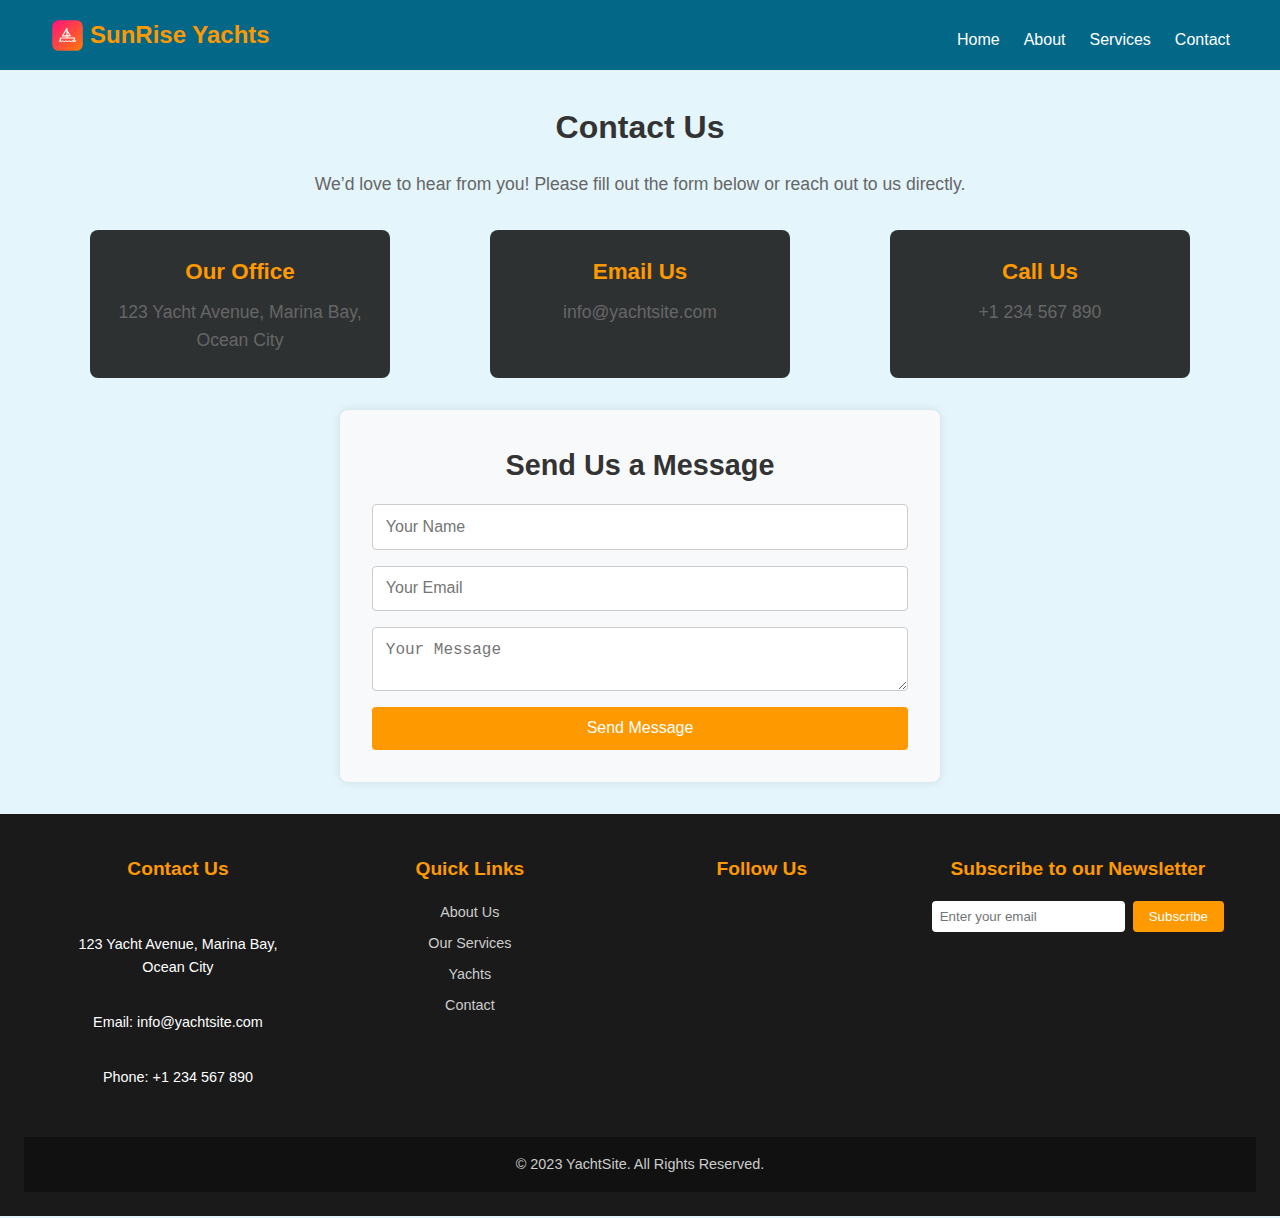
<file: contact.html>
<!DOCTYPE html>
<html lang="en">
<head>
    <meta charset="UTF-8">
    <meta name="viewport" content="width=device-width, initial-scale=1.0">
    <title>Contact Us | YachtSite</title>
    <link rel="stylesheet" href="style.css">
</head>
<body>
    <!-- Header with Navigation -->
    <header>
        <nav>
          <div class="logo">
            <img src="logo.svg" alt="" />
            <span>SunRise Yachts</span>
          </div>
          <button class="hamburger-menu">&#9776;</button>
          <ul class="nav-links">
            <li><a href="index.html">Home</a></li>
            <li><a href="about.html">About</a></li>
            <li><a href="services.html">Services</a></li>
            <li><a href="contact.html">Contact</a></li>
          </ul>
        </nav>
      </header>

    <!-- Contact Page Content -->
    <main class="contact-content">
        <h2>Contact Us</h2>
        <p>We’d love to hear from you! Please fill out the form below or reach out to us directly.</p>

        <!-- Contact Information Section -->
        <section class="contact-info">
            <div class="info-box">
                <h3>Our Office</h3>
                <p>123 Yacht Avenue, Marina Bay, Ocean City</p>
            </div>
            <div class="info-box">
                <h3>Email Us</h3>
                <p>info@yachtsite.com</p>
            </div>
            <div class="info-box">
                <h3>Call Us</h3>
                <p>+1 234 567 890</p>
            </div>
        </section>

        <!-- Contact Form Section -->
        <section class="contact-form-section">
            <h3>Send Us a Message</h3>
            <form action="mailto:info@yachtsite.com" method="POST" enctype="text/plain">
                <input type="text" name="name" placeholder="Your Name" required>
                <input type="email" name="email" placeholder="Your Email" required>
                <textarea name="message" placeholder="Your Message" required></textarea>
                <button type="submit">Send Message</button>
            </form>
        </section>
    </main>

    <!-- Footer -->
    <footer>
        <div class="footer-container">
            <!-- Contact Information -->
            <div class="footer-section contact-info">
              <h3>Contact Us</h3>
              <p>123 Yacht Avenue, Marina Bay, Ocean City</p>
              <p>Email: info@yachtsite.com</p>
              <p>Phone: +1 234 567 890</p>
            </div>
        
            <!-- Quick Links -->
            <div class="footer-section quick-links">
              <h3>Quick Links</h3>
              <ul>
                <li><a href="about.html">About Us</a></li>
                <li><a href="services.html">Our Services</a></li>
                <li><a href="yachts.html">Yachts</a></li>
                <li><a href="contact.html">Contact</a></li>
              </ul>
            </div>
        
            <!-- Social Media Icons -->
            <div class="footer-section social-media">
              <h3>Follow Us</h3>
              <div class="social-icons">
                <a href="#"><i class="fab fa-facebook-f"></i></a>
                <a href="#"><i class="fab fa-twitter"></i></a>
                <a href="#"><i class="fab fa-instagram"></i></a>
                <a href="#"><i class="fab fa-linkedin-in"></i></a>
              </div>
            </div>
        
            <!-- Newsletter Subscription -->
            <div class="footer-section newsletter">
              <h3>Subscribe to our Newsletter</h3>
              <form>
                <input type="email" placeholder="Enter your email">
                <button type="submit">Subscribe</button>
              </form>
            </div>
          </div>
          <div class="footer-bottom">
            <p>&copy; 2023 YachtSite. All Rights Reserved.</p>
          </div>
    </footer>

    <script src="script.js"></script>
</body>
</html>
</file>
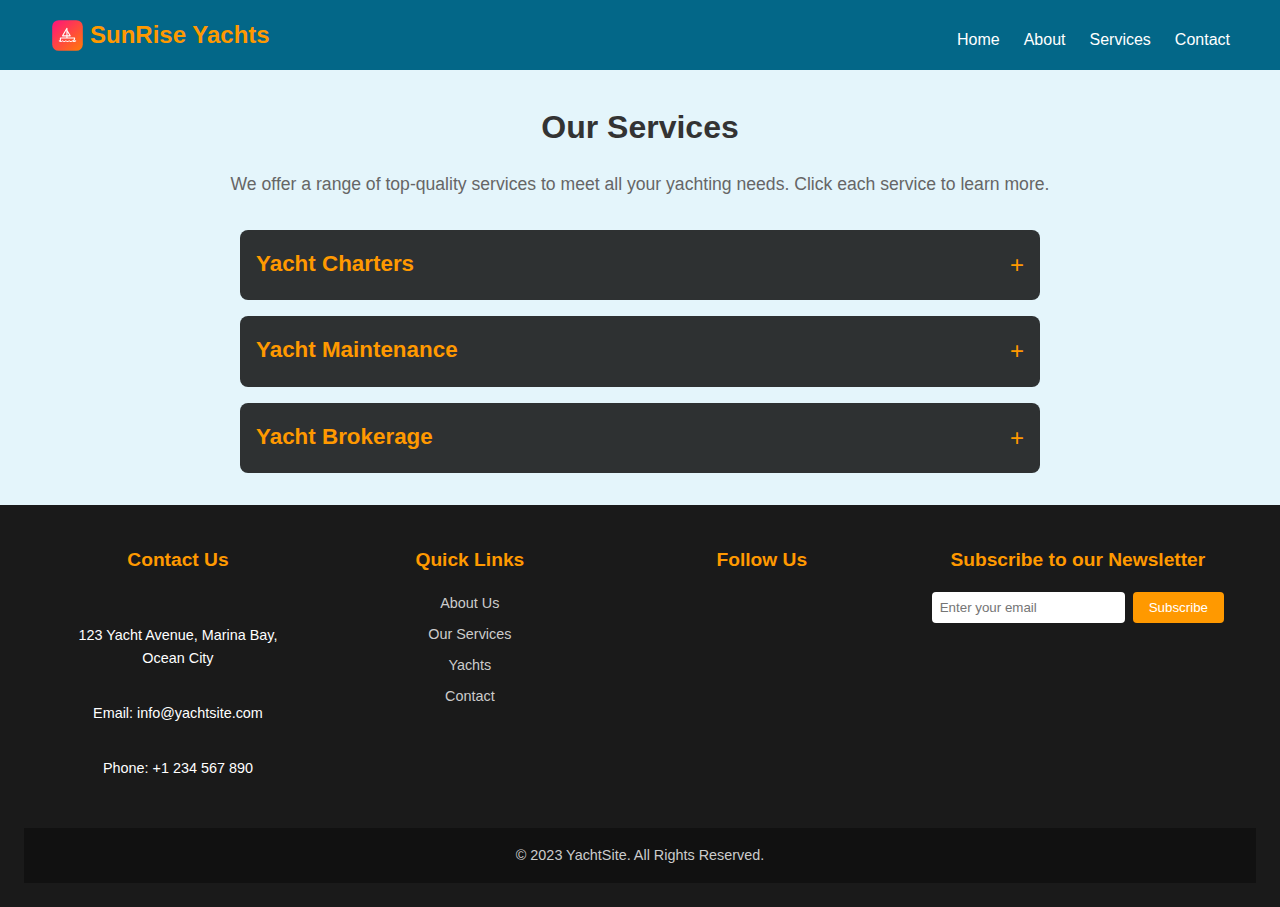
<file: services.html>
<!DOCTYPE html>
<html lang="en">
<head>
    <meta charset="UTF-8">
    <meta name="viewport" content="width=device-width, initial-scale=1.0">
    <title>Our Services | YachtSite</title>
    <link rel="stylesheet" href="style.css">
</head>
<body>
    <!-- Header with Navigation -->
    <header>
        <nav>
          <div class="logo">
            <img src="logo.svg" alt="" />
            <span>SunRise Yachts</span>
          </div>
          <button class="hamburger-menu">&#9776;</button>
          <ul class="nav-links">
            <li><a href="index.html">Home</a></li>
            <li><a href="about.html">About</a></li>
            <li><a href="services.html">Services</a></li>
            <li><a href="contact.html">Contact</a></li>
          </ul>
        </nav>
      </header>

    <!-- Services Content Section -->
    <main class="services-content">
        <h2>Our Services</h2>
        <p>We offer a range of top-quality services to meet all your yachting needs. Click each service to learn more.</p>

        <!-- Accordion for Services -->
        <div class="accordion">
            <div class="accordion-item">
                <div class="accordion-title">
                    <h3>Yacht Charters</h3>
                    <span class="accordion-toggle">+</span>
                </div>
                <div class="accordion-content">
                    <p>Experience exclusive yacht charters, tailored for luxury, comfort, and adventure. Our charters offer world-class amenities and unparalleled ocean views for you and your guests.</p>
                </div>
            </div>

            <div class="accordion-item">
                <div class="accordion-title">
                    <h3>Yacht Maintenance</h3>
                    <span class="accordion-toggle">+</span>
                </div>
                <div class="accordion-content">
                    <p>Our maintenance service keeps your yacht in top shape, with regular inspections, repairs, and upgrades. We ensure your vessel is safe, clean, and ready for your next journey.</p>
                </div>
            </div>

            <div class="accordion-item">
                <div class="accordion-title">
                    <h3>Yacht Brokerage</h3>
                    <span class="accordion-toggle">+</span>
                </div>
                <div class="accordion-content">
                    <p>Looking to buy or sell a yacht? Our experienced brokers will guide you through every step, from initial inquiry to final sale, ensuring you get the best deal possible.</p>
                </div>
            </div>
        </div>
    </main>

    <!-- Footer -->
    <footer>
        <div class="footer-container">
            <!-- Contact Information -->
            <div class="footer-section contact-info">
              <h3>Contact Us</h3>
              <p>123 Yacht Avenue, Marina Bay, Ocean City</p>
              <p>Email: info@yachtsite.com</p>
              <p>Phone: +1 234 567 890</p>
            </div>
        
            <!-- Quick Links -->
            <div class="footer-section quick-links">
              <h3>Quick Links</h3>
              <ul>
                <li><a href="about.html">About Us</a></li>
                <li><a href="services.html">Our Services</a></li>
                <li><a href="yachts.html">Yachts</a></li>
                <li><a href="contact.html">Contact</a></li>
              </ul>
            </div>
        
            <!-- Social Media Icons -->
            <div class="footer-section social-media">
              <h3>Follow Us</h3>
              <div class="social-icons">
                <a href="#"><i class="fab fa-facebook-f"></i></a>
                <a href="#"><i class="fab fa-twitter"></i></a>
                <a href="#"><i class="fab fa-instagram"></i></a>
                <a href="#"><i class="fab fa-linkedin-in"></i></a>
              </div>
            </div>
        
            <!-- Newsletter Subscription -->
            <div class="footer-section newsletter">
              <h3>Subscribe to our Newsletter</h3>
              <form>
                <input type="email" placeholder="Enter your email">
                <button type="submit">Subscribe</button>
              </form>
            </div>
          </div>
          <div class="footer-bottom">
            <p>&copy; 2023 YachtSite. All Rights Reserved.</p>
          </div>
    </footer>

    <script src="script.js"></script>
</body>
</html>
</file>
<file: style.css>
/* Reset */
* {
    box-sizing: border-box;
    margin: 0;
    padding: 0;
  }
  
  body {
    font-family: Arial, sans-serif;
    color: #023047;
    background-color: #e4f5fb;
    line-height: 1.6;
  }
  
  /* Header */
  header {
    background-color: #036788;
    padding: 1rem 2rem;
    color: #ffffff;
  }

  nav{
    display: flex;
    align-items: center;
    justify-content: space-between;
  }

  .logo{
    display: flex;
    align-items: center;
    gap: 5px;
  }

  header .logo span{
    font-size: 1.5rem;
    font-weight: bold;
  }
  
  header .logo img{
    height: 35px;
    width: 35px;
  }
  
  .hamburger-menu {
    display: none;
    font-size: 1.5rem;
    background: none;
    color: #ffffff;
    border: none;
    cursor: pointer;
  }
  
  /* Navbar Links */
  .nav-links {
    display: flex;
    list-style: none;
    gap: 1.5rem;
  }
  
  .nav-links li a {
    color: #ffff;
    text-decoration: none;
    font-weight: 500;
  }
  
  /* Marquee Container */
/* Container for Marquee */
.marquee {
  width: 100%;
  overflow: hidden;
  white-space: nowrap;
  box-sizing: border-box;
}

/* Marquee Text */
.marquee p {
  display: inline-block;
  padding-left: 100%; /* Start the text outside the screen */
  animation: scrollText 15s linear infinite; /* Controls speed and direction */
  font-size: 1.5rem;
  color: #006d77;
}

/* Keyframes for Scrolling Effect */
@keyframes scrollText {
  0% {
    transform: translateX(0); /* Start from the right */
  }
  100% {
    transform: translateX(-100%); /* Move to the left end */
  }
}


  /* Responsive Navbar for Mobile */
  @media (max-width: 768px) {
    .nav-links {
      display: none;
      flex-direction: column;
      padding: 1rem;
      width: 100%;
    }
  
    .nav-links.open {
      display: flex;
      max-height: 500px;
      animation: expand 0.5s ease-out forwards;

    }

    nav{
      display: block;
    }
  
  
    .hamburger-menu {
      display: block;
    }
  }

/* Tabs - Padding for Content */
.tab-content .tab-pane {
  display: none;
  padding: 1rem;
  background-color: #ffffff;
  color: #023047;
  border: 1px solid #83c5be;
  border-radius: 5px;
  max-width: 600px;
  margin: 0 auto;
}

.tab-pane.active {
  display: block;
}

  /* Image Slider */
  #slider {
    padding: 10px;
    position: relative;
    max-width: 90%;
    max-height: 70vh;
    margin: 2rem auto;
    overflow: hidden;
    border-radius: 10px;
  }
  .slides{
    width: 100%;
    height: 100%;
  }
  
  .slides img {
    width: 100%;
    height: 50%;
    display: none;
    object-fit: cover;
    transition: opacity 0.5s ease;
  }

  
  .slides img.active {
    display: block;
    object-fit: cover;
  }
  
  .slider-btn {
    position: absolute;
    top: 50%;
    transform: translateY(-50%);
    background-color: rgba(0, 0, 0, 0.5);
    color: #ffffff;
    padding: 0.5rem;
    border: none;
    cursor: pointer;
  }
  
  .prev {
    left: 0.5rem;
  }
  
  .next {
    right: 0.5rem;
  }
  
  /* Modal */
  #modal {
    text-align: center;
  }
  
  .open-modal {
    padding: 0.8rem 1.5rem;
    background-color: #ff7f51;
    color: #ffffff;
    border: none;
    border-radius: 5px;
    cursor: pointer;
    font-weight: bold;
  }
  
  .modal {
    display: none;
    position: fixed;
    top: 0;
    left: 0;
    width: 100%;
    height: 100%;
    background: rgba(0, 0, 0, 0.7);
    justify-content: center;
    align-items: center;
    z-index: 10;
  }
  
  .modal-content {
    background-color: #ffffff;
    padding: 2rem;
    border-radius: 8px;
    width: 90%;
    max-width: 500px;
    text-align: center;
    color: #023047;
  }
  
  .close-modal {
    font-size: 1.5rem;
    color: #023047;
    cursor: pointer;
    position: absolute;
    top: 10px;
    right: 10px;
  }
  
  .modal-content p {
    margin-top: 1rem;
  }
  
  /* Tabs */
  #tabs {   
    margin-top: 2rem;
  }
  #tabs h2{
    text-align: center;
  }
  
  .tab-buttons {
    display: flex;
    justify-content: center;
    gap: 1rem;
    margin: 1rem 0;
    text-align: center;
  }
  
  .tab-btn {
    padding: 0.8rem 1.5rem;
    background-color: #83c5be;
    color: #023047;
    border: none;
    cursor: pointer;
    font-weight: bold;
    border-radius: 5px;
  }
  
  .tab-btn.active {
    background-color: #ffddd2;
    color: #023047;
  }
  
  .tab-content .tab-pane {
    display: none;
    padding: 1rem;
    background-color: #ffffff;
    color: #023047;
    border: 1px solid #83c5be;
    border-radius: 5px;
    max-width: 80vw;
    margin: 0 auto;
  }
  .tab-pane img{
    height: 50vh;
    width: 50vw;
    object-fit: cover;
  }
  
  .tab-pane.active {
    display: flex; 
    align-items: center;
  }
  .read-more{
    display: none;
    outline:none;
    border:none;
    background-color: none;
    color:rgb(129, 129, 247);
    
  }


  .thumbnails {
    display: flex;
    gap: 0.5rem;
    margin-top: 1rem;
    justify-content: center;
  }
  .thumbnails img{
    width: 80px;
    height: 60px;
  }
  
  .thumbnail {
    width: 80px;
    height: 60px;
    cursor: pointer;
    object-fit: cover;
    border-radius: 4px;
    transition: transform 0.3s ease;
  }
  
  .thumbnail:hover {
    transform: scale(1.1);
  }

/* Modal and slider styling */
.modal {
  display: none;
  position: fixed;
  top: 50%;
  left: 50%;
  transform: translate(-50%, -50%);
  width: 100%;
  height: 100vh;
  background: rgba(0, 0, 0, 0.9);
  backdrop-filter: blur(5px);
  justify-content: center;
  align-items: center;
  z-index: 1000;
}

.modal-content {
  position: relative;
  width: 70vw;
  height: 70vh;
  display: flex;
  justify-content: center;
  align-items: center;
  background: transparent;
}

.close-modal {
  position: absolute;
  top: -11vh;
  right: -48%;
  width: fit-content;
  font-size: 2.5rem;
  color: #ffffff;
  cursor: pointer;
  z-index: 10000;
}

.slider {
  display: flex;
  justify-content: center;
  align-items: center;
  position: relative;
  width: 100%;
  height: 100vh;
}

.slide {
  display: none;
  transition: all 0.5s ease;
  opacity: 0;
}

.slide.active {
  display: block;
  width:90vw;
  height: 70vh;
  opacity: 1;
  object-fit: cover;
}


/* .slide.blurred {
  filter: blur(5px);
  width: 60%;
  height: 60%;
  opacity: 0.5;
  transition: all 0.5s ease;
} */

/* Navigation buttons */
.prev-slide, .next-slide {
  position: absolute;
  top: 50%;
  font-size: 2rem;
  color: #ffffff;
  background: transparent;
  border: none;
  cursor: pointer;
  transform: translateY(-50%);
}

.prev-slide { left: -25vw; }
.next-slide { right: -25vw; }

/* Show modal when active */
.modal.show {
  display: flex;
}

  @media (max-width: 1020px) {
    .tab-pane{
      flex-direction: column;
    }
    .tab-buttons{
      padding: 0px 10px;
    }
    .tab-btn{
      padding: 3px 1px;
      width: fit-content;
    }
    .more-content{
      display: none;
    }
    .read-more{
      display: block;
    }
    .tab-pane img{
      margin-top: 10px;
      height: 70vw;
      width: 70vw;
      object-fit: cover;
    }
    .thumbnails img{
      width: 80px;
      height: 60px;
    }
  }

  /* Small Mobile Devices */
@media (max-width: 480px) {
  .modal-content {
    width: 95vw;
    height: 50vh;
  }

  .slide.active {
    width: 95vw;
    height: 50vh;
  }

  .prev-slide,
  .next-slide {
    font-size: 1.2rem;
    top: 85%;
  }

  .prev-slide {
    left: 3vw;
  }

  .next-slide {
    right: 3vw;
  }

  .close-modal {
    font-size: 1.2rem;
  }
}
@media (max-width: 1020px) {
  .modal-content {
    width: 95vw;
    height: 50vh;
  }

  .slide.active {
    width: 95vw;
    height: 50vh;
  }

  .prev-slide,
  .next-slide {
    font-size: 2.1rem;
    top: 85%;
  }

  .prev-slide {
    left: 3vw;
  }

  .next-slide {
    right: 3vw;
  }

  .close-modal {
    font-size: 2.2rem;
    top:-35%;
    left:110%;
    width: fit-content;
  }
}
@media (max-width: 720px) {
  .close-modal {
    font-size: 2.2rem;
    top:-35%;
    left:90%;
    width: fit-content;
  } 
}
    
    
  /* Button Hover Effects */
  button:hover {
    opacity: 0.9;
  }
  

  /* FAQ Section Styling */
#faq {
  padding: 2rem;
  background-color: #f8f9fa;
  border-radius: 8px;
  max-width: 1000px;
  margin: 10px auto;
  font-family: Arial, sans-serif;
}

#faq h2 {
  text-align: center;
  font-size: 2rem;
  margin-bottom: 1rem;
}

/* FAQ Box Styling */
.faq-box {
  background-color: rgba(0, 0, 0, 0.8); /* Black with transparency */
  color: #fff;
  margin-bottom: 1rem;
  border-radius: 8px;
  overflow: hidden; /* To hide the answer initially */
}

.faq-question {
  padding: 1rem;
  display: flex;
  justify-content: space-between;
  align-items: center;
  cursor: pointer;
}

.faq-question p {
  margin: 0;
  font-size: 1.2rem;
}

.toggle-btn {
  font-size: 1.5rem;
  color: #fff;
  padding: 0.5rem;
  cursor: pointer;
}

/* FAQ Answer Styling */
.faq-answer {
  display: none;
  padding: 1rem;
  font-size: 1rem;
}

/* Animation for expanding FAQ */
.faq-answer.show {
  display: block;
  max-height: 500px; /* Allow space for large content */
  transition: max-height 0.5s ease-out; /* Smooth transition */
}

.faq-box.open .faq-answer {
  max-height: 500px;
  display: block;
  animation: expand 0.5s ease-out forwards;
}

/* Animation to expand */
@keyframes expand {
  from {
    max-height: 0;
    opacity: 0;
  }
  to {
    max-height: 500px;
    opacity: 1;
  }
}

/* Footer Styling */
footer {
  background-color: #1a1a1a;
  color: #fff;
  padding: 2rem 1rem;
  font-family: Arial, sans-serif;
}

.footer-container {
  display: flex;
  flex-wrap: wrap;
  justify-content: space-between;
  max-width: 1200px;
  margin: 0 auto;
  gap: 1rem;
}

.footer-section {
  flex: 1 1 250px;
  padding: 1rem;
}

.footer-section h3 {
  font-size: 1.2rem;
  margin-bottom: 1rem;
  color: #ff9900;
}

/* Quick Links Styling */
.quick-links ul {
  list-style: none;
  padding: 0;
}

.quick-links ul li {
  margin: 0.5rem 0;
}

.quick-links ul li a {
  color: #ccc;
  text-decoration: none;
  transition: color 0.3s;
}

.quick-links ul li a:hover {
  color: #ff9900;
}

/* Social Media Icons */
.social-icons {
  display: flex;
  gap: 1rem;
  margin-top: 1rem;
}

.social-icons a {
  color: #ccc;
  font-size: 1.5rem;
  transition: color 0.3s;
}

.social-icons a:hover {
  color: #ff9900;
}

/* Newsletter Subscription */
.newsletter form {
  display: flex;
  gap: 0.5rem;
  margin-top: 1rem;
}

.newsletter input[type="email"] {
  padding: 0.5rem;
  border: none;
  border-radius: 4px;
  flex: 1;
  color: #333;
}

.newsletter button {
  padding: 0.5rem 1rem;
  background-color: #ff9900;
  color: #fff;
  border: none;
  border-radius: 4px;
  cursor: pointer;
  transition: background-color 0.3s;
}

.newsletter button:hover {
  background-color: #e88f00;
}

/* Footer Bottom Section */
.footer-bottom {
  text-align: center;
  padding: 1rem;
  background-color: #111;
  font-size: 0.9rem;
  color: #ccc;
}

.footer-bottom p {
  margin: 0;
}

/* Responsive Adjustments */
@media (max-width: 768px) {
  .footer-container {
    flex-direction: column;
    align-items: center;
  }
}


/* About.html ke liye */

/* Global Styling */
body {
  font-family: Arial, sans-serif;
  background-color: #e4f5fb;
  color: #333;
}

/* Header Styles */
header {
  background-color: #036788;
  color: #ff9900;
  padding: 16px 50px;
  
}

header .nav-container {
  display: flex;
  justify-content: space-between;
  align-items: center;
  max-width: 1200px;
  margin: 0 auto;
}

header h1 {
  font-size: 1.5rem;
  color: #ff9900;
}

header nav ul {
  list-style: none;
  display: flex;
  gap: 1rem;
  margin-top: 10px;
}

header nav ul li a {
  color: #fff;
  text-decoration: none;
  font-weight: bold;
}

header nav ul li a:hover,
header nav ul li a.active{
  color: #ff9900;
}


/* About Content Styling */
.about-content {
  max-width: 1200px;
  margin: 2rem auto;
  padding: 0 1rem;
  text-align: center;
}

.about-intro {
  margin-bottom: 2rem;
}

.about-intro h2 {
  color: #333;
  font-size: 2rem;
  margin-bottom: 1rem;
}

.about-intro p {
  font-size: 1.1rem;
  color: #666;
  line-height: 1.6;
  margin: 0.5rem 0;
}

/* Image Styling */
.about-image img {
  width: 100%;
  max-width: 900px;
  border-radius: 8px;
  margin-top: 1rem;
  transition: opacity 0.6s ease, transform 0.6s ease;
}

/* Highlights Section */
.about-highlights {
  margin-top: 2rem;
}

.about-highlights h3 {
  font-size: 1.8rem;
  color: #333;
  margin-bottom: 1rem;
}

.highlights {
  display: flex;
  gap: 1rem;
  justify-content: space-between;
  flex-wrap: wrap;
}

.highlight-item {
  background-color: rgba(0, 0, 0, 0.8);
  color: #fff;
  padding: 1rem;
  border-radius: 8px;
  flex: 1;
  min-width: 250px;
  text-align: center;
  transition: transform 0.3s ease;
}

.highlight-item h4 {
  font-size: 1.4rem;
  margin-bottom: 0.5rem;
  color: #ff9900;
}

.highlight-item:hover {
  transform: translateY(-10px);
}

/* Footer Styles */
footer {
  background-color: #1a1a1a;
  color: #fff;
  padding: 1.5rem;
  text-align: center;
  font-size: 0.9rem;
}

/* Services Page Styling */
.services-content {
  max-width: 1200px;
  margin: 2rem auto;
  padding: 0 1rem;
  text-align: center;
}

.services-content h2 {
  font-size: 2rem;
  color: #333;
  margin-bottom: 1rem;
}

.services-content p {
  font-size: 1.1rem;
  color: #666;
  margin-bottom: 2rem;
}

/* Accordion Styling */
.accordion {
  max-width: 800px;
  margin: 0 auto;
}

.accordion-item {
  background-color: rgba(0, 0, 0, 0.8); /* Dark background with transparency */
  color: #fff;
  margin-bottom: 1rem;
  border-radius: 8px;
  overflow: hidden;
  transition: max-height 0.4s ease;
}

.accordion-title {
  display: flex;
  justify-content: space-between;
  padding: 1rem;
  cursor: pointer;
}

.accordion-title h3 {
  font-size: 1.4rem;
  color: #ff9900;
}

.accordion-toggle {
  font-size: 1.5rem;
  color: #ff9900;
  transition: transform 0.3s ease;
}

.accordion-item.active .accordion-toggle {
  transform: rotate(45deg);
}

.accordion-content {
  max-height: 0;
  padding: 0 1rem;
  overflow: hidden;
  color: #fff;
  transition: max-height 0.4s ease, padding 0.4s ease;
}

.accordion-item.active .accordion-content {
  max-height: 150px;
  padding-top: 1rem;
}


/* Contact Page Styling */
.contact-content {
  max-width: 1200px;
  margin: 2rem auto;
  padding: 0 1rem;
  text-align: center;
}

.contact-content h2 {
  font-size: 2rem;
  color: #333;
  margin-bottom: 1rem;
}

.contact-content p {
  font-size: 1.1rem;
  color: #666;
  margin-bottom: 2rem;
}

/* Contact Information Section */
.contact-info {
  display: flex;
  justify-content: space-around;
  flex-wrap: wrap;
  gap: 2rem;
  margin-bottom: 2rem;
}

.info-box {
  background-color: rgba(0, 0, 0, 0.8); /* Dark background with transparency */
  color: #fff;
  padding: 1.5rem;
  border-radius: 8px;
  width: 300px;
  text-align: center;
}

.info-box h3 {
  font-size: 1.4rem;
  margin-bottom: 0.5rem;
  color: #ff9900;
}

.info-box p {
  font-size: 1.1rem;
  margin: 0;
}

/* Contact Form Styling */
.contact-form-section {
  max-width: 600px;
  margin: 0 auto;
  background-color: #f8f9fa;
  padding: 2rem;
  border-radius: 8px;
  box-shadow: 0 0 10px rgba(0, 0, 0, 0.1);
}

.contact-form-section h3 {
  font-size: 1.8rem;
  color: #333;
  margin-bottom: 1rem;
}

.contact-form-section form {
  display: flex;
  flex-direction: column;
  gap: 1rem;
}

.contact-form-section input, .contact-form-section textarea, .contact-form-section button {
  padding: 0.8rem;
  border-radius: 4px;
  border: 1px solid #ccc;
  font-size: 1rem;
}

.contact-form-section input, .contact-form-section textarea {
  width: 100%;
}

.contact-form-section button {
  background-color: #ff9900;
  color: #fff;
  border: none;
  cursor: pointer;
  transition: background-color 0.3s ease;
}

.contact-form-section button:hover {
  background-color: #e88f00;
}
</file>
